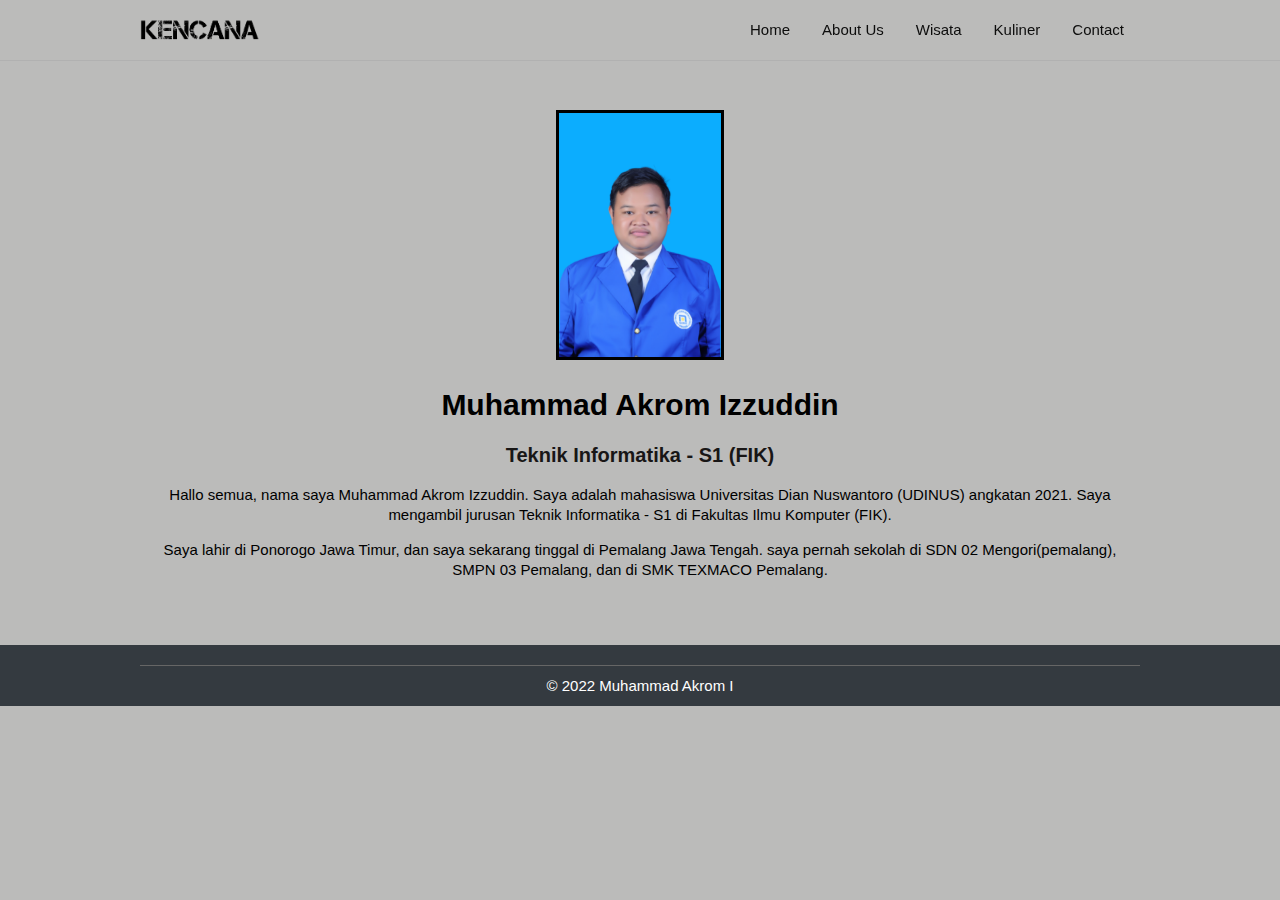
<file: aboutus.html>
<!DOCTYPE html>
<html lang="en">
  <head>
    <meta charset="UTF-8" />
    <meta http-equiv="X-UA-Compatible" content="IE=edge" />
    <meta name="viewport" content="width=device-width, initial-scale=1.0" />
    <title>May website</title>
    <link rel="stylesheet" href="wisata.css" />
  </head>
  <body>
    <nav>
      <div class="layar-dalam">
        <div class="logo">
         
          <a href=""><img src="gambar/logo_hitam.png" class="hitam" /></a>
        </div>
        <div class="menu">
          <a href="#" class="tombol-menu">
            <span class="garis"></span>
            <span class="garis"></span>
            <span class="garis"></span>
          </a>
          <ul>
            <li><a href="index.html">Home</a></li>
            <li><a href="#aboutus">About Us</a></li>
            <li><a href="Wisata.html">Wisata</a></li>
            <li><a href="kuliner.html">Kuliner</a></li> 
            <li><a href="#contact">Contact</a></li> 
          </ul>
        </div>
      </div>
    </nav>
    <div class="layar-penuh">
      <br>
      <br>
      <br>
      <main>
        <section id="aboutus">
          <div class="layar-dalam">
            <div><img src="gambar/akrom.png" widht="170" height="250" border="3"/></div>
            <h3>Muhammad Akrom Izzuddin</h3>
            <b><p class="ringkasan">
              Teknik Informatika - S1 (FIK)
            </p></b>
            <div class="konten-isi">
              <p>
                Hallo semua, nama saya Muhammad Akrom Izzuddin. Saya adalah mahasiswa Universitas Dian Nuswantoro (UDINUS) angkatan 2021.

                Saya mengambil jurusan Teknik Informatika - S1 di Fakultas Ilmu Komputer (FIK). 
              </p>
              <p>
                Saya lahir di Ponorogo Jawa Timur, dan saya sekarang tinggal di Pemalang Jawa Tengah. saya pernah sekolah di SDN 02 Mengori(pemalang),
                SMPN 03 Pemalang, dan di SMK TEXMACO Pemalang.
              </p>
            </div>
          </div>
        </section>
        
      </main>
      <footer >
        <div class="layar-dalam">
          
        </div>
        <div class="layar-dalam">
          <div class="copyright">&copy; 2022 Muhammad Akrom I</div>
        </div>
      </footer>
    </div>
    <script
      src="https://code.jquery.com/jquery-3.6.0.min.js"
      integrity="sha256-/xUj+3OJU5yExlq6GSYGSHk7tPXikynS7ogEvDej/m4="
      crossorigin="anonymous"
    ></script>
    <script src="javascript.js"></script>
  </body>
</html>
</file>
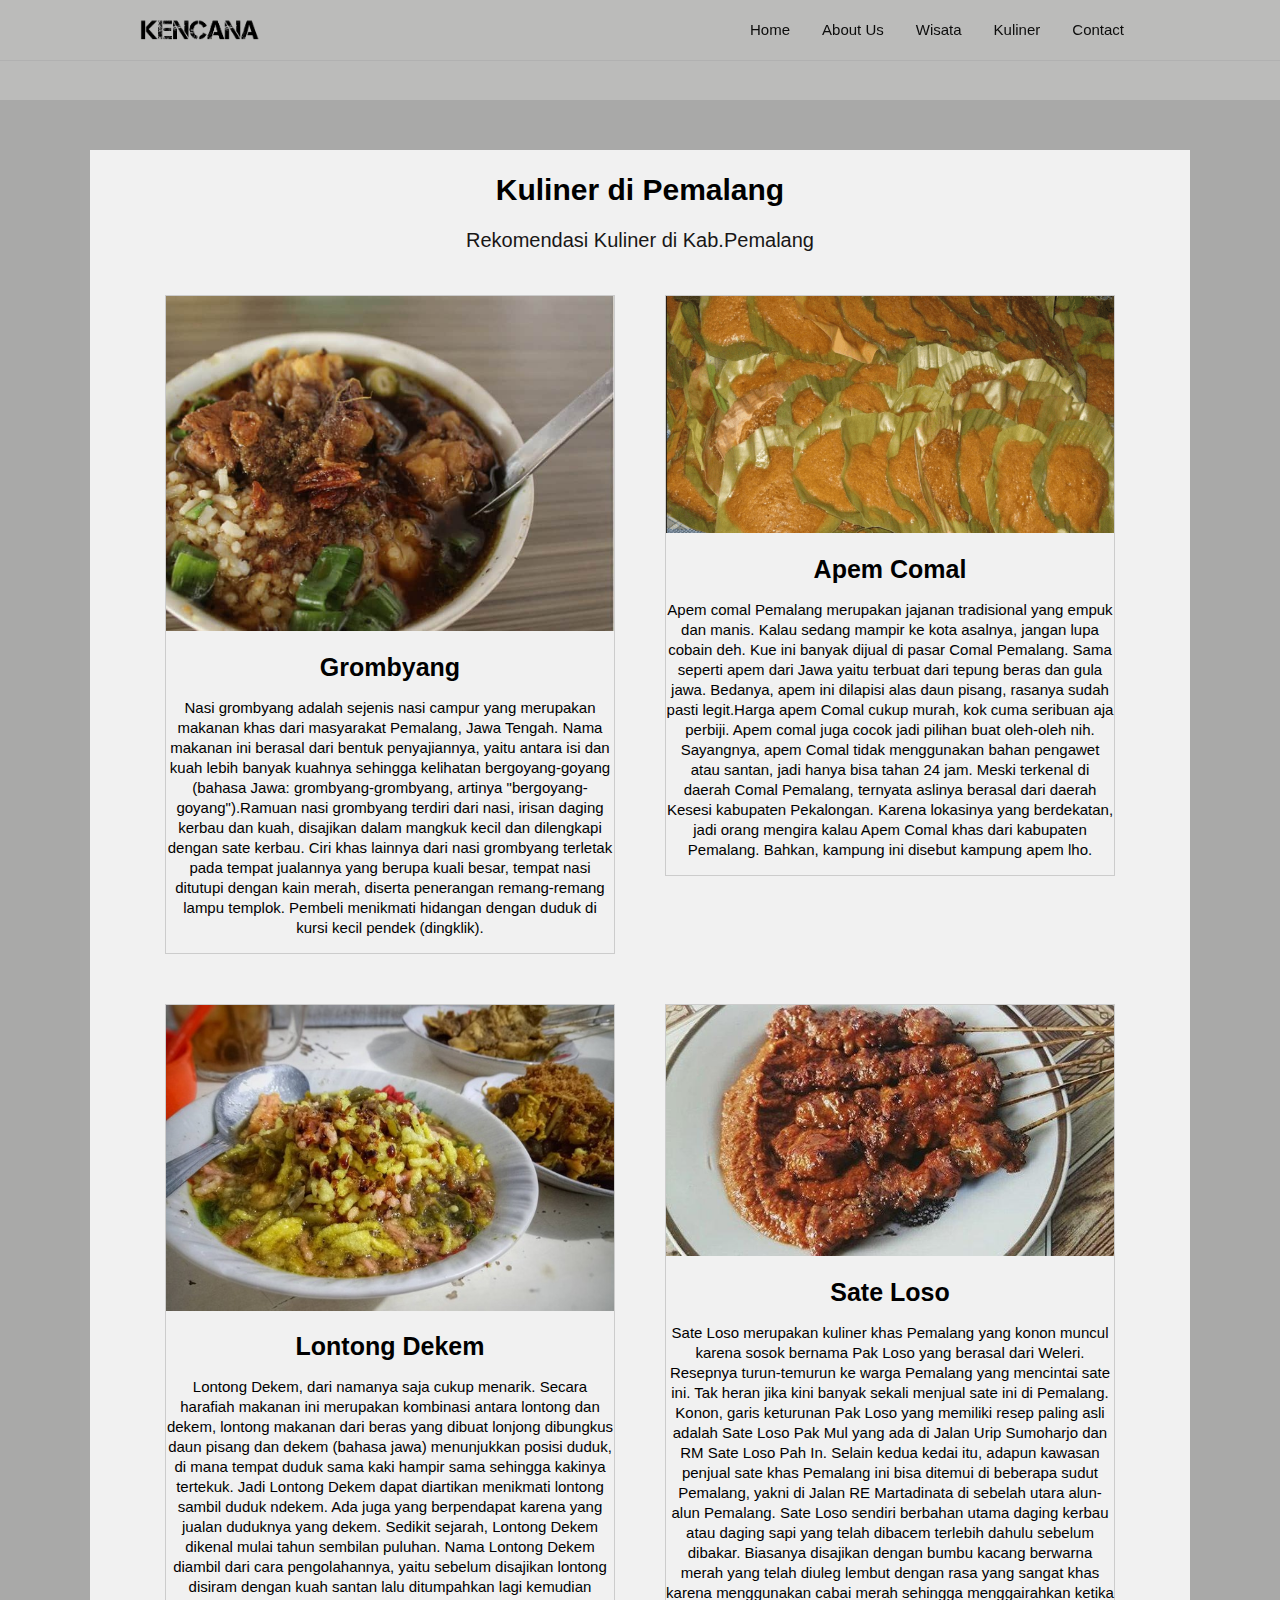
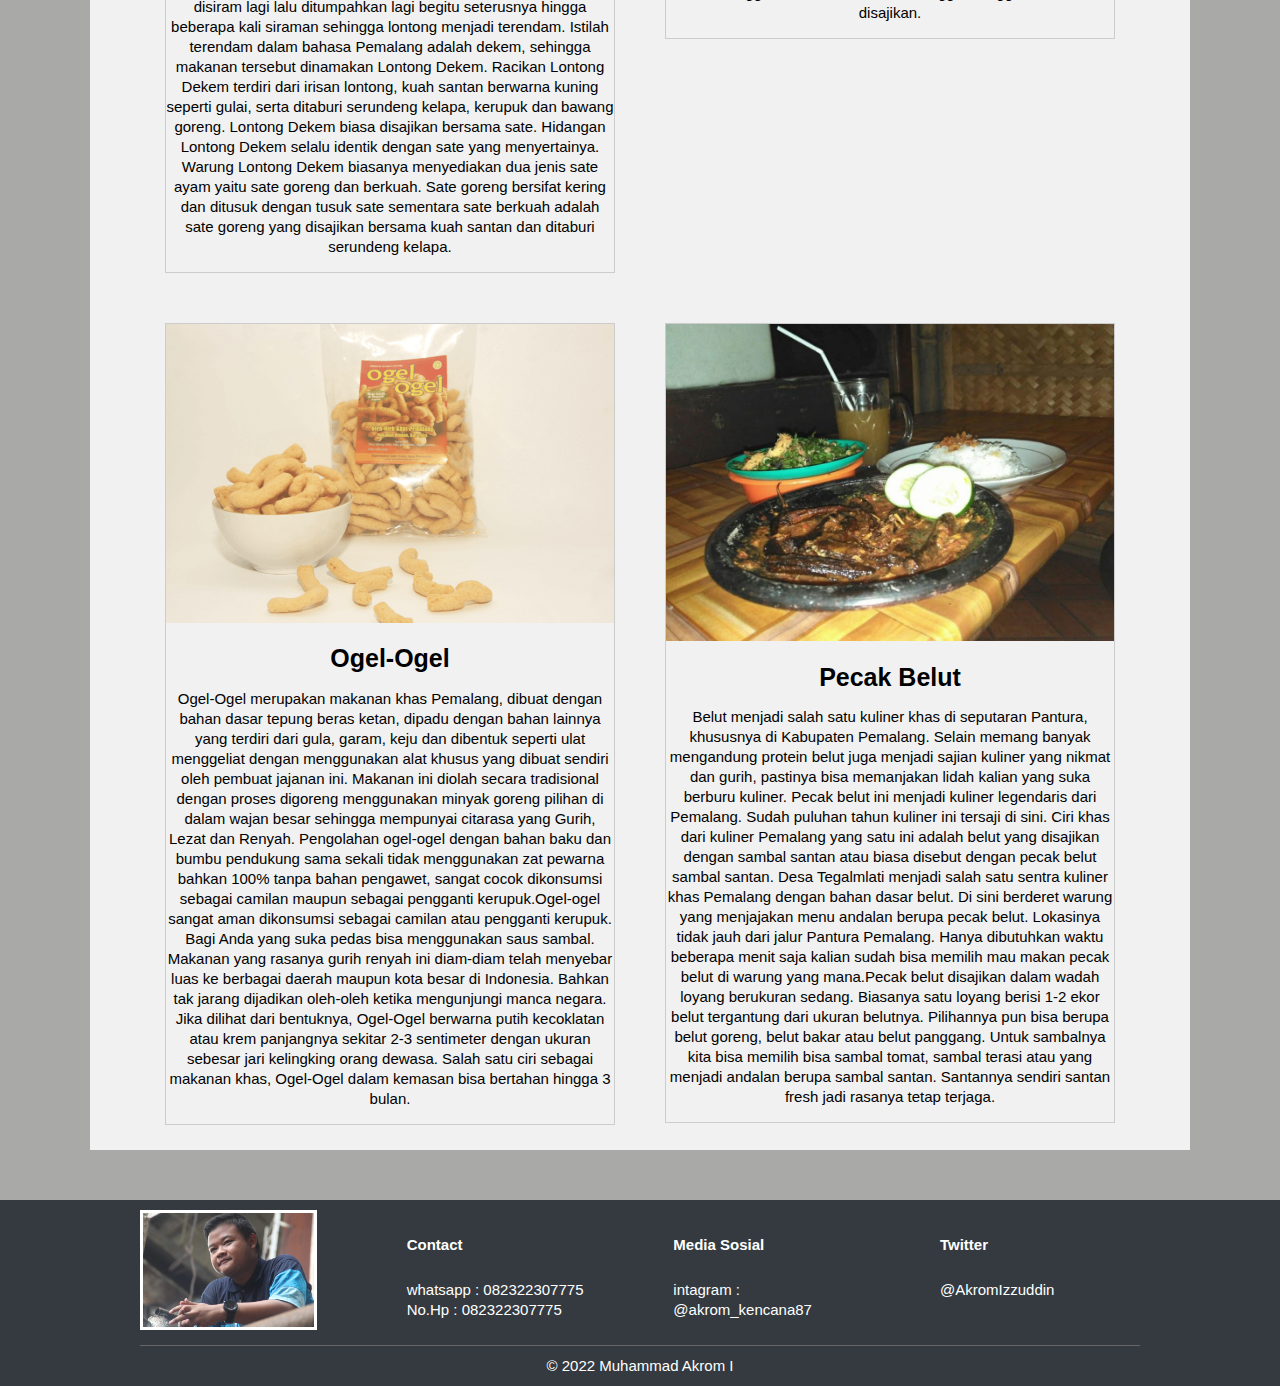
<file: kuliner.html>
<!DOCTYPE html>
<html lang="en">
    <head>
        <meta charset="UTF-8" />
        <meta http-equiv="X-UA-Compatible" content="IE=edge" />
        <meta name="viewport" content="width=device-width, initial-scale=1.0" />
        <title>May website</title>
        <link rel="stylesheet" href="wisata.css" />
    </head>
    <body>
        <nav>
            <div class="layar-dalam">
              <div class="logo">
                
                <a href=""><img src="gambar/logo_hitam.png" class="hitam" /></a>
              </div>
              
              <div class="menu">
                <a href="#" class="tombol-menu">
                  <span class="garis"></span>
                  <span class="garis"></span>
                  <span class="garis"></span>
                </a>
                
                <ul>
                    <li><a href="index.html">Home</a></li>
                    <li><a href="aboutus.html">About Us</a></li>
                    <li><a href="Wisata.html">Wisata</a></li>
                    <li><a href="#kuliner">Kuliner</a></li>
                    <li><a href="#contact">Contact</a></li>                 
                </ul>
              </div>
            </div>
          </nav>
          <main>
            <br><br><br><br><br>
            <section class="abuabu" id="blog">  
            <div class="container">
              <div class="layar-dalam">
                <h3>Kuliner di Pemalang</h3>   
                <p class="ringkasan">
                    Rekomendasi Kuliner di Kab.Pemalang
                   </p>            
              <div class="galleri">
                  <img  src="gambar/apem-comal.png">
                      <h2 align="center">Apem Comal</h2>             
                  <div class="desc">Apem comal Pemalang merupakan jajanan tradisional yang empuk dan manis. Kalau sedang mampir ke kota asalnya, jangan lupa cobain deh. 
                    Kue ini banyak dijual di pasar Comal Pemalang. Sama seperti apem dari Jawa yaitu terbuat dari tepung beras dan gula jawa. Bedanya, 
                    apem ini dilapisi alas daun pisang, rasanya sudah pasti legit.Harga apem Comal cukup murah, kok cuma seribuan aja perbiji. Apem comal 
                    juga cocok jadi pilihan buat oleh-oleh nih. Sayangnya, apem Comal tidak menggunakan bahan pengawet atau santan, jadi hanya bisa tahan 24 jam.
                    Meski terkenal di daerah Comal Pemalang, ternyata aslinya berasal dari daerah Kesesi kabupaten Pekalongan. Karena lokasinya yang berdekatan, 
                    jadi orang mengira kalau Apem Comal khas dari kabupaten Pemalang. Bahkan, kampung ini disebut kampung apem lho.
                  </div>
              </div>
              <div class="galleri">
                  <img  src="gambar/grombyang.jpg">
                      <h2 align="center">Grombyang</h2>
                  <div class="desc">Nasi grombyang adalah sejenis nasi campur yang merupakan makanan khas dari masyarakat Pemalang, Jawa Tengah.
                    Nama makanan ini berasal dari bentuk penyajiannya, yaitu antara isi dan kuah lebih banyak kuahnya sehingga kelihatan bergoyang-goyang (bahasa Jawa:
                    grombyang-grombyang, artinya "bergoyang-goyang").Ramuan nasi grombyang terdiri dari nasi, irisan daging kerbau dan kuah, disajikan dalam mangkuk 
                    kecil dan dilengkapi dengan sate kerbau. Ciri khas lainnya dari nasi grombyang terletak pada tempat jualannya yang berupa kuali besar, tempat nasi 
                    ditutupi dengan kain merah, diserta penerangan remang-remang lampu templok. Pembeli menikmati hidangan dengan duduk di kursi kecil pendek (dingklik).
                  </div>
              </div>
              <div class="galleri">
                  <img  src="gambar/sate-loso.jpg">
                      <h2 align="center">Sate Loso</h2>
                  <div class="desc">Sate Loso merupakan kuliner khas Pemalang yang konon muncul karena sosok bernama Pak Loso yang berasal dari Weleri. 
                    Resepnya turun-temurun ke warga Pemalang yang mencintai sate ini. Tak heran jika kini banyak sekali menjual sate ini di Pemalang.
                    Konon, garis keturunan Pak Loso yang memiliki resep paling asli adalah Sate Loso Pak Mul yang ada di Jalan Urip Sumoharjo dan RM Sate Loso Pah In. 
                    Selain kedua kedai itu, adapun kawasan penjual sate khas Pemalang ini bisa ditemui di beberapa sudut Pemalang, yakni di Jalan RE Martadinata di sebelah utara alun-alun Pemalang.
                    Sate Loso sendiri berbahan utama daging kerbau atau daging sapi yang telah dibacem terlebih dahulu sebelum dibakar. Biasanya disajikan dengan bumbu kacang berwarna merah yang 
                    telah diuleg lembut dengan rasa yang sangat khas karena menggunakan cabai merah sehingga menggairahkan ketika disajikan.                    
                    </div>
              </div>
              <div class="galleri">
                  <img  src="gambar/lontong.jpg">
                      <h2 align="center">Lontong Dekem</h2>
                  <div class="desc">Lontong Dekem, dari namanya saja cukup menarik. Secara harafiah makanan ini merupakan kombinasi antara lontong dan dekem, lontong makanan dari beras yang dibuat lonjong dibungkus daun pisang dan dekem (bahasa jawa) menunjukkan posisi duduk, 
                    di mana tempat duduk sama kaki hampir sama sehingga kakinya tertekuk. Jadi Lontong Dekem dapat diartikan menikmati lontong sambil duduk ndekem. Ada juga yang berpendapat karena yang jualan duduknya yang dekem.
                    Sedikit sejarah, Lontong Dekem dikenal mulai tahun sembilan puluhan. Nama Lontong Dekem diambil dari cara pengolahannya, yaitu sebelum disajikan lontong disiram dengan kuah santan lalu ditumpahkan lagi kemudian disiram 
                    lagi lalu ditumpahkan lagi begitu seterusnya hingga beberapa kali siraman sehingga lontong menjadi terendam.  Istilah terendam dalam bahasa Pemalang adalah dekem, sehingga makanan tersebut dinamakan Lontong Dekem.
                    Racikan Lontong Dekem terdiri dari irisan lontong, kuah santan berwarna kuning seperti gulai, serta ditaburi serundeng kelapa, kerupuk dan bawang goreng. Lontong Dekem biasa disajikan bersama sate.  Hidangan Lontong Dekem selalu identik dengan sate yang menyertainya. 
                    Warung Lontong Dekem biasanya menyediakan dua jenis sate ayam yaitu sate goreng dan berkuah. Sate goreng bersifat kering dan ditusuk dengan tusuk sate sementara sate berkuah adalah sate goreng yang disajikan bersama kuah santan dan ditaburi serundeng kelapa.                    
                    </div>
              </div>
              <div class="galleri">
                  <img  src="gambar/pecak-belut-1024x724.jpg">
                      <h2 align="center">Pecak Belut</h2>
                  <div class="desc">Belut menjadi salah satu kuliner khas di seputaran Pantura, khususnya di Kabupaten Pemalang. Selain memang banyak mengandung protein belut juga menjadi sajian kuliner yang nikmat dan gurih, pastinya bisa memanjakan lidah kalian yang suka berburu kuliner. 
                    Pecak belut ini menjadi kuliner legendaris dari Pemalang. Sudah puluhan tahun kuliner ini tersaji di sini. Ciri khas dari kuliner Pemalang yang satu ini adalah belut yang disajikan dengan sambal santan atau biasa disebut dengan pecak belut sambal santan.
                    Desa Tegalmlati menjadi salah satu sentra kuliner khas Pemalang dengan bahan dasar belut. Di sini berderet warung yang menjajakan menu andalan berupa pecak belut. Lokasinya tidak jauh dari jalur Pantura Pemalang. Hanya dibutuhkan waktu beberapa menit saja 
                    kalian sudah bisa memilih mau makan pecak belut di warung yang mana.Pecak belut disajikan dalam wadah loyang berukuran sedang. Biasanya satu loyang berisi 1-2 ekor belut tergantung dari ukuran belutnya. Pilihannya pun bisa berupa belut goreng, belut bakar atau belut panggang. 
                    Untuk sambalnya kita bisa memilih bisa sambal tomat, sambal terasi atau yang menjadi andalan berupa sambal santan. Santannya sendiri santan fresh jadi rasanya tetap terjaga.
                </div>
              </div>
              <div class="galleri">
                  <img  src="gambar/ogel-ogel.png">
                       <h2 align="center">Ogel-Ogel</h2>
                  <div class="desc">Ogel-Ogel merupakan makanan khas Pemalang, dibuat dengan bahan dasar tepung beras ketan, dipadu dengan bahan lainnya yang terdiri dari gula, garam, keju dan dibentuk seperti ulat menggeliat dengan menggunakan alat khusus yang dibuat sendiri oleh pembuat jajanan ini. 
                    Makanan ini diolah secara tradisional dengan proses digoreng menggunakan minyak goreng pilihan di dalam wajan besar sehingga mempunyai citarasa yang Gurih, Lezat dan Renyah. Pengolahan ogel-ogel dengan bahan baku dan bumbu pendukung sama sekali tidak menggunakan zat 
                    pewarna bahkan 100% tanpa bahan pengawet, sangat cocok dikonsumsi sebagai camilan maupun sebagai pengganti kerupuk.Ogel-ogel sangat aman dikonsumsi sebagai camilan atau pengganti kerupuk. Bagi Anda yang suka pedas bisa menggunakan saus sambal. Makanan yang rasanya 
                    gurih renyah ini diam-diam telah menyebar luas ke berbagai daerah maupun kota besar di Indonesia. Bahkan tak jarang dijadikan oleh-oleh ketika mengunjungi manca negara. Jika dilihat dari bentuknya, Ogel-Ogel berwarna putih kecoklatan atau krem panjangnya sekitar 2-3 
                    sentimeter dengan ukuran sebesar jari kelingking orang dewasa. Salah satu ciri sebagai makanan khas, Ogel-Ogel dalam kemasan bisa bertahan hingga 3 bulan.
                </div>
              </div>
            </div>
              </div>
            </section>
          </main>
     
          <footer id="contact">
            <div class="layar-dalam">
                <div><img src="gambar/akrom_2.jpeg" widht="100" height="120" border="3"/></div>
              <div>
                <h5>Contact</h5>
                whatsapp : 082322307775
                No.Hp :  082322307775
              </div>
              <div>
                <h5>Media Sosial</h5>
                intagram : @akrom_kencana87
              </div>
              <div>
                <h5>Twitter</h5>
                @AkromIzzuddin
              </div>
            </div>
            <div class="layar-dalam">
              <div class="copyright">&copy; 2022 Muhammad Akrom I</div>
            </div>
          </footer>
        <script
          src="https://code.jquery.com/jquery-3.6.0.min.js"
          integrity="sha256-/xUj+3OJU5yExlq6GSYGSHk7tPXikynS7ogEvDej/m4="
          crossorigin="anonymous"
        ></script>
        <script src="javascript.js"></script>
    </body>
</html>
</file>
<file: wisata.css>
* {
  font-family: Arial, Helvetica, sans-serif;
  line-height: 20px;
  font-size: 15px;
  box-sizing: border-box;
}
html {
  margin: 0;
  padding: 0;
  scroll-behavior: smooth;
}
body {
  margin: 0px;
  padding: 0px;
  background: rgb(187, 187, 186);
  background-size: cover;
}
.layar-dalam {
  width: 1000px;
  margin: auto;
}
.layar-penuh {
  width: 100%;
}
nav {
  z-index: 100;
  color: #fff;
  text-align: center;
  position: fixed;
  border-bottom: 1px solid #b1b1b1;
  line-height: 60px;
  width: 100%;
  transition: background-color 0.5s ease;
}
nav.putih {
  background-color: rgb(0, 0, 0);
}
nav .logo {
  float: left;
  position: relative;
  line-height: 55px;
  text-align: center;
}
nav .logo img {
  vertical-align: middle;
  width: 120px;
}

nav .menu {
  float: right;
  height: 60px;
  max-width: 600px;
}

nav .menu ul {
  list-style-type: none;
  margin: 0;
  padding: 0;
  display: flex;
}

nav .menu ul li {
  list-style-type: none;
  float: left;
  line-height: 60px;
}

nav ul li a {
  color: rgb(12, 12, 12);
  text-align: center;
  padding: 0px 16px 0px 16px;
  text-decoration: none;
}

nav ul li a:hover {
  text-decoration: underline;
}

/* pengaturan header */
header {
  position: relative;
  height: 100vh;
  width: 100%;
  overflow: hidden;
  z-index: 2;
}
header video {
  position: absolute;
  top: 0;
  left: 0;
  object-fit: cover;
  z-index: -2;
}
header .intro {
  z-index: 100;
  color: #fff;
  text-align: center;
  position: relative;
  top: 50%;
}
header .intro h3 {
  font-size: 50px;
  margin: 0;
  padding: 0;
}
.tombol {
  background-color: #c86b85;
  height: 40px;
  line-height: 42px;
  color: #fff;
  text-decoration: none;
  display: inline-block;
  padding: 0px 20px 0px 20px;
  font-size: 15px;
  border-radius: 4px;
}
header .overlay {
  position: absolute;
  top: 0;
  left: 0;
  height: 100%;
  width: 100%;
  background-color: #000;
  opacity: 50%;
  z-index: -1;
}
.tombol-menu {
  position: absolute;
  top: 1.7rem;
  right: 1rem;
  flex-direction: column;
  justify-content: space-between;
  width: 30px;
  height: 20px;
}
.tombol-menu .garis {
  height: 3px;
  background-color: #fff;
}
section {
  padding: 50px 0px 50px 0px;
}
section h3 {
  font-size: 30px;
}
section h3::after {
  content: "";
  width: 52px;
  display: block;
  margin: 20px auto;
}
section h2 {
  font-size: 25px;
}
section h2::after {
  content: "";
  width: 52px;
  display: block;
  margin: 20px auto;
}
#aboutus,
#blog {
  text-align: center;
}
section p.ringkasan {
  font-size: 20px;
  color: #181616;
}
section .konten-isi p {
  font-style: normal;
}
nav.putih {
  background-color: rgba(255, 255, 255, 0.884);
}
nav.putih .tombol-menu .garis {
  background-color: #333;
}

nav .logo img.hitam {
  display: ruby;
}
section.abuabu {
  background-color: #0a0a0a1a;
}
.blog {
  display: flex;
  flex-direction: row;
  justify-content: space-around;
}

section#gallery {
  display: flex;
  flex-direction: row;
  justify-content: space-around;
  overflow: hidden;
  padding: 10px 0px 10px 0px;
}
section#gallery div {
  padding: 10px;
}
section#gallery div img {
  height: 100px;
  border-radius: 5px;
}
section#gallery div img:hover {
  transition: all 0.2s ease-in-out;
  transform: scale(1.1);
}
.container {
  max-width: 1100px;
  margin: auto;
  background: #f1f1f1;
  overflow: auto;
}

.galleri {
  margin: 25px;
  border: 1px solid #ccc;
  float: none;
  float: right;
  width: 450px;
}

.galleri img {
  width: 100%;
  box-align: center;
  height: auto;
}

.desc {
  padding-bottom: 15px;
  box-align: center;
  text-align: center;
}
section.quote {
  background: url("gambar/background-bromo.jpg") no-repeat;
  background-attachment: fixed;
  background-position: center;
  background-size: cover;
  text-align: center;
  color: #fff;
  font-size: 20px;
  font-style: italic;
  padding: 100px;
}
section.quote .layar-dalam p {
  display: inline;
  background: url("gambar/quote-icon.png") no-repeat;
  padding: 40px;
}
.tim img {
  width: 100%;
  box-shadow: 0px -10px 30px rgba(0, 0, 0, 0.164);
  border-radius: 5px;
}
.blog .area {
  width: 47%;
  box-shadow: 0px -10px 30px #ccc;
  border-radius: 5px;
  display: flex;
  flex-direction: row;
  justify-content: space-between;
}
.blog div.area div {
  width: 50%;
}
.blog .area .gambar {
  border-radius: 5px 0px 0px 5px;
  background-repeat: no-repeat;
  background-size: cover;
  background-position: center;
  height: 300px;
}
.blog .area .text article {
  padding: 40px;
}
.blog .area .text article h4 {
  margin: 0px;
}
.blog .area .text article a {
  color: #333;
  text-decoration: none;
  transition: color 0.5s ease;
}
.blog .area .text article a:hover {
  color: #ccc;
}
footer {
  padding: 10px 0px 10px 0px;
  background-color: #343a40;
  color: #fff;
}
footer .layar-dalam {
  display: flex;
  flex-direction: row;
  justify-content: space-between;
}
footer .layar-dalam div {
  width: 20%;
}

footer .layar-dalam .copyright {
  width: 100%;
  margin-top: 10px;
  padding-top: 10px;
  border-top: 1px solid #666;
  text-align: center;
}
@media screen and (max-width: 991.98px) {
  .layar-dalam {
    width: 90%;
  }
  nav .menu ul {
    display: none;
    margin-top: 60px;
    position: absolute;
    top: 0;
    left: 0;
    width: 100%;
  }
  nav .menu ul li {
    width: 100%;
    border-bottom: 1px solid #ccc;
    background-color: #fff;
    line-height: 40px;
  }
  nav .menu ul li a {
    color: #333;
  }
  .tombol-menu {
    display: flex;
  }
  .blog .area {
    display: block;
  }
  .blog div.area div {
    width: 100%;
  }
  .blog .area .gambar {
    border-radius: 5px 5px 0px 0px;
    height: 200px;
  }
}
</file>
